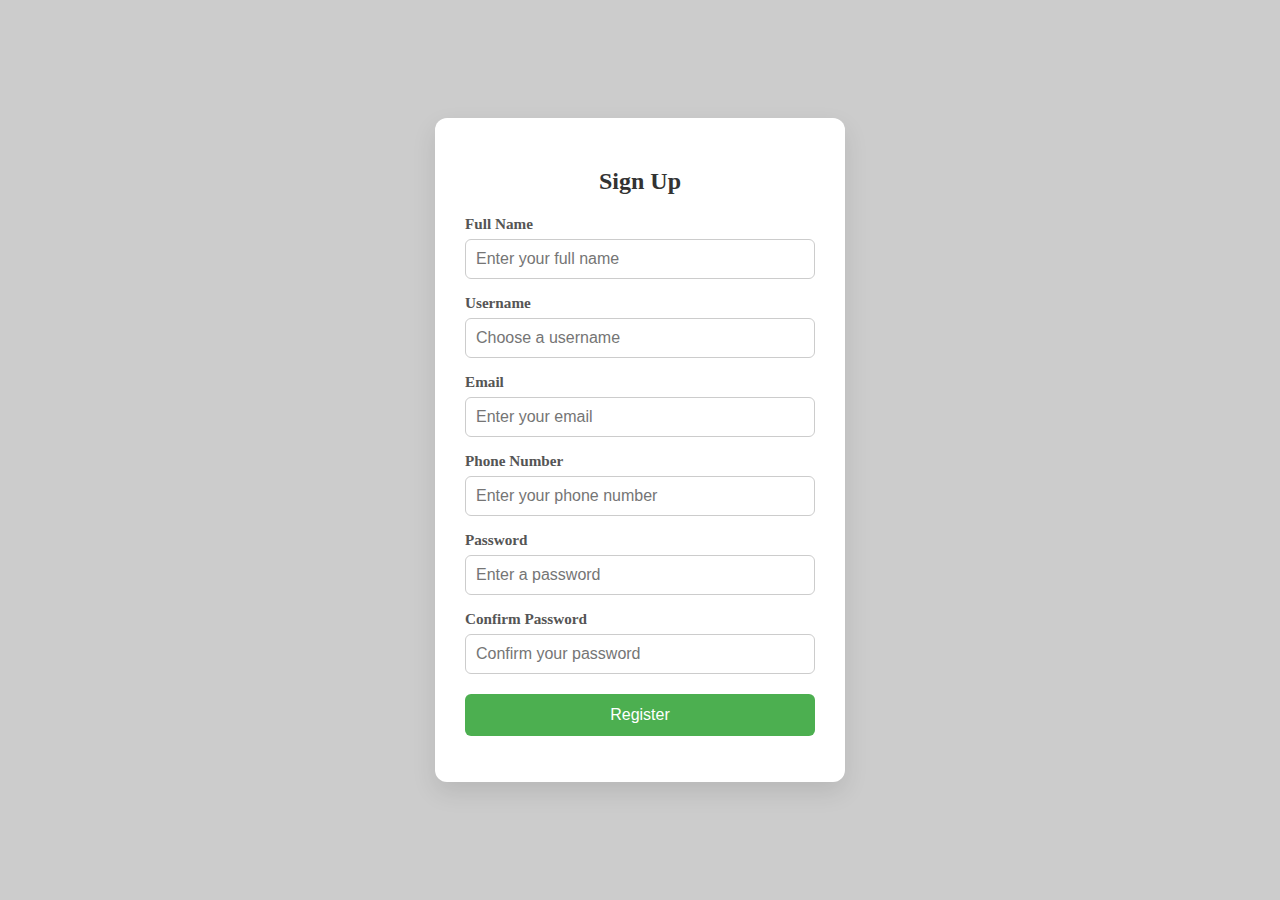
<file: form/index.html>
<!DOCTYPE html>
<html lang="en">
<head>
  <meta charset="UTF-8">
  <title>Enhanced Form Validation</title>
  <link rel="stylesheet" href="style.css">
</head>
<body>
  <div class="form-container">
    <h2>Sign Up</h2>
    <form id="registrationForm">
      <label for="fullname">Full Name</label>
      <input type="text" id="fullname" name="fullname" placeholder="Enter your full name">

      <label for="username">Username</label>
      <input type="text" id="username" name="username" placeholder="Choose a username">

      <label for="email">Email</label>
      <input type="email" id="email" name="email" placeholder="Enter your email">

      <label for="phone">Phone Number</label>
      <input type="tel" id="phone" name="phone" placeholder="Enter your phone number">

      <label for="password">Password</label>
      <input type="password" id="password" name="password" placeholder="Enter a password">

      <label for="confirmPassword">Confirm Password</label>
      <input type="password" id="confirmPassword" name="confirmPassword" placeholder="Confirm your password">

      <button type="submit">Register</button>
      <p id="error"></p>
    </form>
  </div>
</body>
</html>
</file>
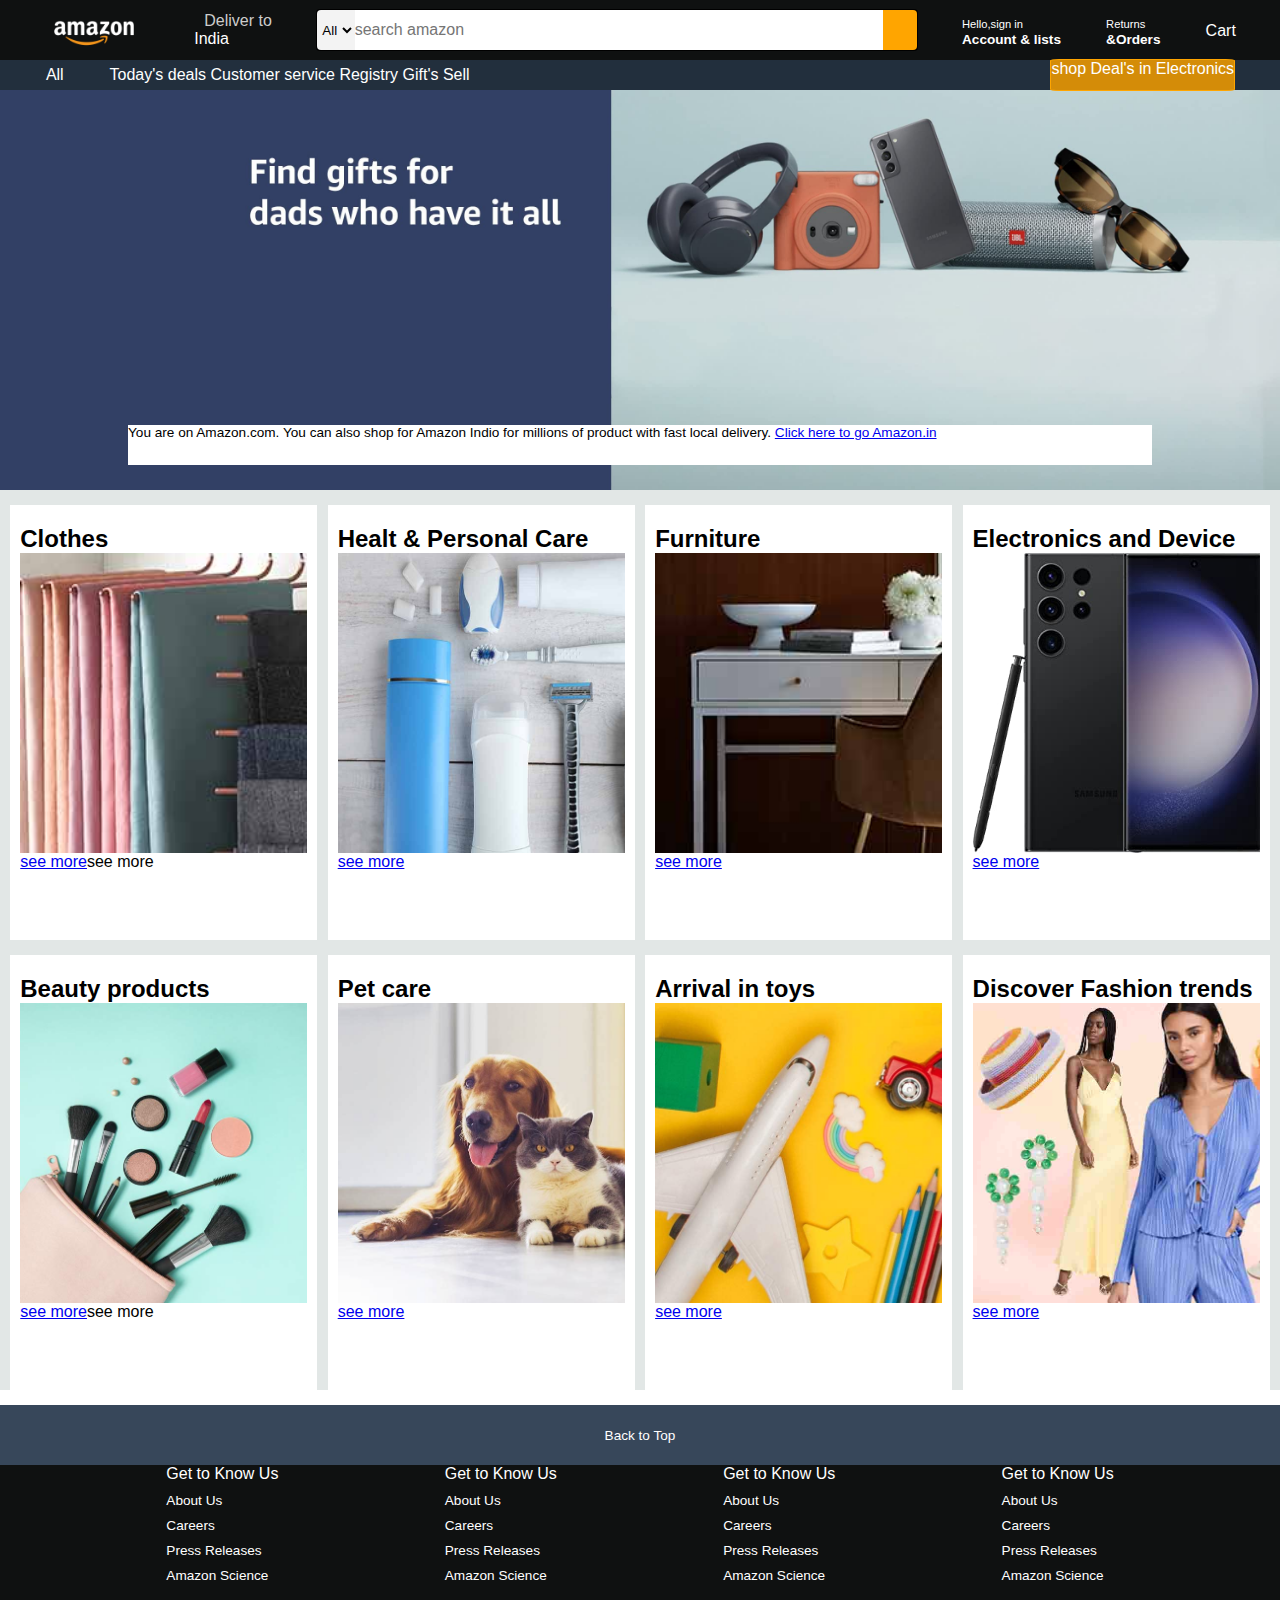
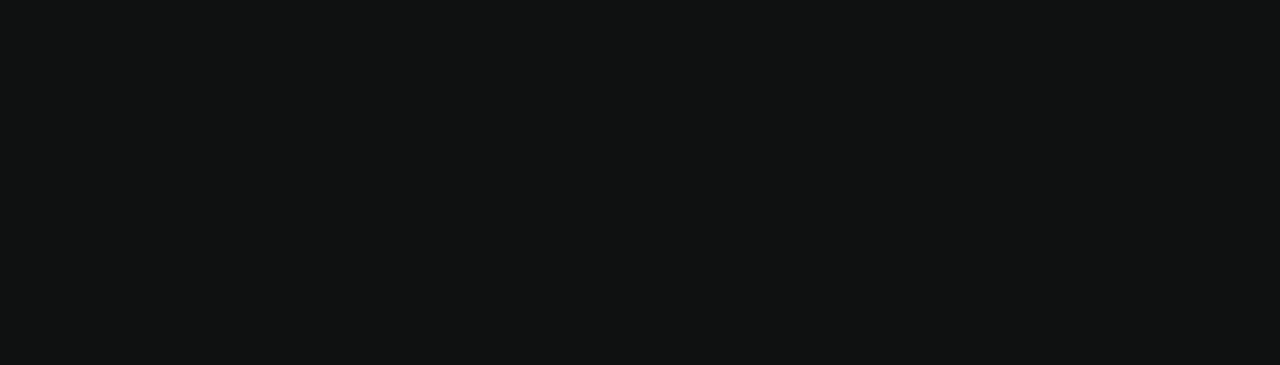
<file: amazon/amazonclone.html>
<!DOCTYPE html>
<html lang="en">

<head>
    <meta charset="UTF-8">
    <meta name="viewport" content="width=device-width, initial-scale=1.0">
    <title>Amazon</title>
    <link rel="stylesheet" href="https://cdnjs.cloudflare.com/ajax/libs/font-awesome/6.4.0/css/all.min.css"
        integrity="sha512-iecdLmaskl7CVkqkXNQ/ZH/XLlvWZOJyj7Yy7tcenmpD1ypASozpmT/E0iPtmFIB46ZmdtAc9eNBvH0H/ZpiBw=="
        crossorigin="anonymous" referrerpolicy="no-referrer" />
    <link rel="stylesheet" href="amazonclone.css">
</head>

<body>
    <header>
        <div class="navbar">
            <div class="nav-logo border">
                <div class="logo">

                </div>
            </div>
            <div class="address border">
                <p class="a1">Deliver to</p>
                <div class="icon">
                    <i class="fa-solid fa-location-dot"></i>
                    <p class="a2">India</p>
                </div>
            </div>
            <div class="adpr border">
                <select class="select-sh">
                    <option>All</option>
                </select>
                <input class="input-sh" placeholder="search amazon">
                </input>
                <div class="search-icon">
                    <i class="fa-solid fa-magnifying-glass"></i>
                </div>
            </div>
            <div class="nav-sigin border">
                <p> <span class="f1">Hello,sign in</span> </p>
                <p class="s1"> Account & lists</p>

            </div>
            <div class="nav-return border">
                <p> <span class="f1">Returns</span> </p>
                <p class="s1"> &Orders</p>

            </div>
            <div class="nav-car border">

                <i class="fa-solid fa-cart-shopping lol"></i>

                Cart

            </div>
        </div>
        <div class="panel">
            <div class="all border">
                <i class="fa-solid fa-bars"></i>
                All
            </div>
            <div class="panel-ops ">
                <p>Today's deals</p>
                <p>Customer service</p>
                <p>Registry</p>
                <p>Gift's</p>
                <p>Sell</p>
            </div>
            <div class="res border">
                shop Deal's in Electronics
            </div>
        </div>

    </header>
    <div class="hero-section">
        <div class="hero-msg">
            <p style="color:black;">You are on Amazon.com. You can also shop for Amazon Indio for millions of product
                with fast local delivery. <a href="amazon.in">Click here to go Amazon.in</a></p>
        </div>
    </div>
    <div class="shop">
        <div class="box1 box">
            <div class="content">
                <h2>Clothes</h2>
                <div style="background-image: url('box1_image.jpg');" class="box-img">

                </div>
                <p class="si"> <a href="lol">see more</a>see more </p>
            </div>
        </div>
        <div class="box2 box">
            <div class="content">
                <h2>Healt & Personal Care</h2>
                <div style="background-image: url('box2_image.jpg');" class="box-img">

                </div>
                <p class="si"> <a href="lol">see more</a> </p>
            </div>
        </div>
        <div class="box3 box">
            <div class="content">
                <h2>Furniture</h2>
                <div style="background-image: url('box3_image.jpg');" class="box-img">

                </div>
                <p class="si"> <a href="lol">see more</a> </p>
            </div>
        </div>
        <div class="box4 box">
            <div class="content">
                <h2>Electronics and Device</h2>
                <div style="background-image: url('box4_image.jpg');" class="box-img">

                </div>
                <p class="si"> <a href="lol">see more</a> </p>
            </div>
        </div>
        <div class="box5 box">
            <div class="content">
                <h2>Beauty products</h2>
                <div style="background-image: url('box5_image.jpg');" class="box-img">

                </div>
                <p class="si"> <a href="lol">see more</a>see more </p>
            </div>
        </div>
        <div class="box6 box">
            <div class="content">
                <h2>Pet care</h2>
                <div style="background-image: url('box6_image.jpg');" class="box-img">

                </div>
                <p class="si"> <a href="lol">see more</a> </p>
            </div>
        </div>
        <div class="box7 box">
            <div class="content">
                <h2>Arrival in toys</h2>
                <div style="background-image: url('box7_image.jpg');" class="box-img">

                </div>
                <p class="si"> <a href="lol">see more</a> </p>
            </div>
        </div>
        <div class="box8 box">
            <div class="content">
                <h2>Discover Fashion trends</h2>
                <div style="background-image: url('box8_image.jpg');" class="box-img">

                </div>
                <p class="si"> <a href="lol">see more</a> </p>
            </div>
        </div>
    </div>
    <footer>
        <div class="foot1">
            Back to Top
        </div>
        <div class="foot2">
            <ul>
                <p> Get to Know Us</p>
                <a>About Us </a>
                <a>Careers</a>
                <a>Press Releases</a>
                <a>Amazon Science</a>
           </ul>
           <ul>
            <p> Get to Know Us</p>
            <a>About Us </a>
            <a>Careers</a>
            <a>Press Releases</a>
            <a>Amazon Science</a>
       </ul><ul>
        <p> Get to Know Us</p>
        <a>About Us </a>
        <a>Careers</a>
        <a>Press Releases</a>
        <a>Amazon Science</a>
   </ul>
   <ul>
    <p> Get to Know Us</p>
    <a>About Us </a>
    <a>Careers</a>
    <a>Press Releases</a>
    <a>Amazon Science</a>
</ul>
        </div>

    </footer>
</body>

</html>
</file>
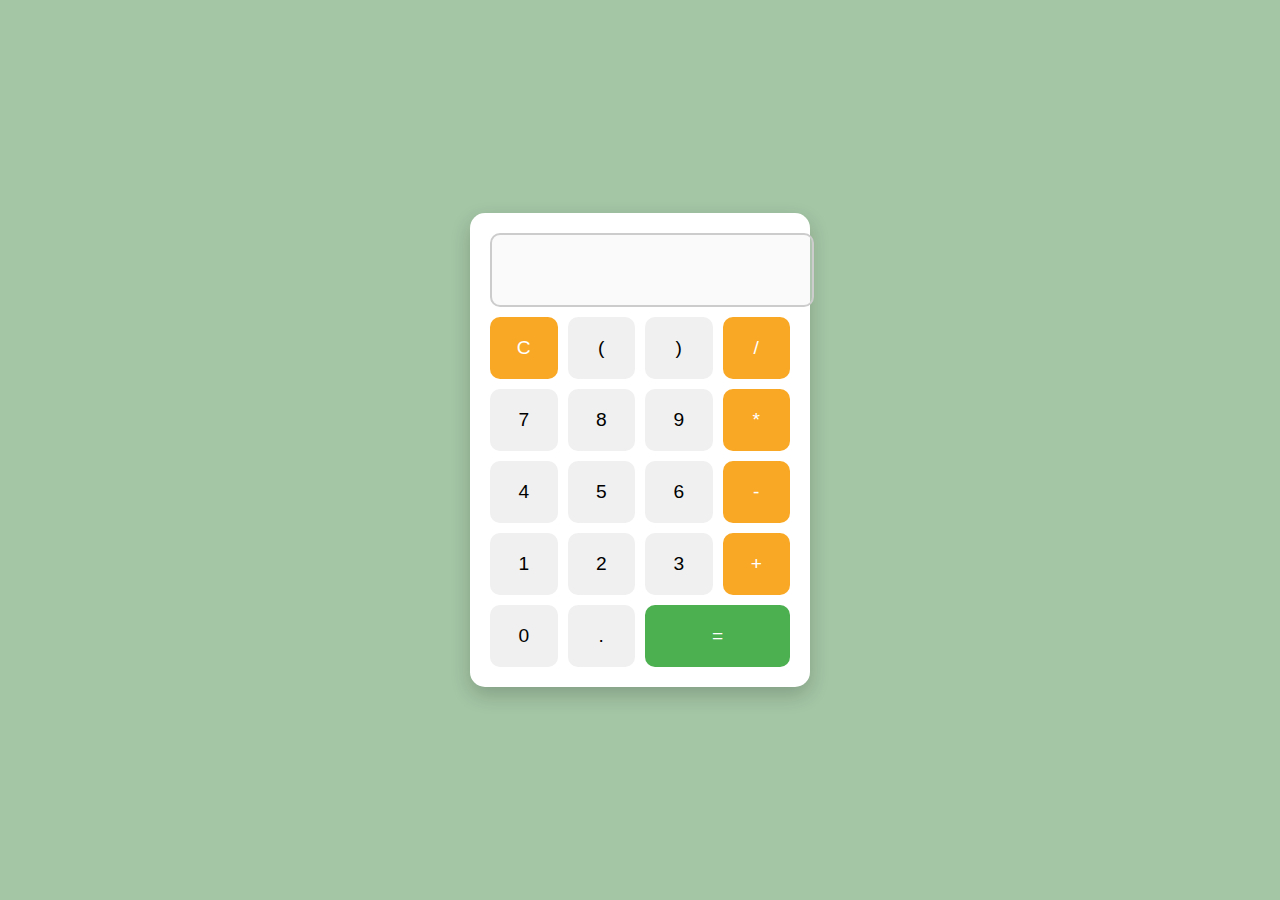
<file: calculator/logic.html>
<!DOCTYPE html>
<html lang="en">
<head>
  <meta charset="UTF-8">
  <meta name="viewport" content="width=device-width, initial-scale=1.0">
  <title>Simple Calculator</title>
  <link rel="stylesheet" href="style.css">
</head>
<body>
  <div class="calculator">
    <input type="text" id="display" disabled>
    <div class="buttons">
      <button onclick="clearDisplay()" class="operator">C</button>
      <button onclick="appendValue('(')">(</button>
      <button onclick="appendValue(')')">)</button>
      <button onclick="appendValue('/')" class="operator">/</button>

      <button onclick="appendValue('7')">7</button>
      <button onclick="appendValue('8')">8</button>
      <button onclick="appendValue('9')">9</button>
      <button onclick="appendValue('*')" class="operator">*</button>

      <button onclick="appendValue('4')">4</button>
      <button onclick="appendValue('5')">5</button>
      <button onclick="appendValue('6')">6</button>
      <button onclick="appendValue('-')" class="operator">-</button>

      <button onclick="appendValue('1')">1</button>
      <button onclick="appendValue('2')">2</button>
      <button onclick="appendValue('3')">3</button>
      <button onclick="appendValue('+')" class="operator">+</button>

      <button onclick="appendValue('0')">0</button>
      <button onclick="appendValue('.')">.</button>
      <button onclick="calculate()" class="equals">=</button>
    </div>
  </div>

  <script src="script.js"></script>
</body>
</html>
</file>
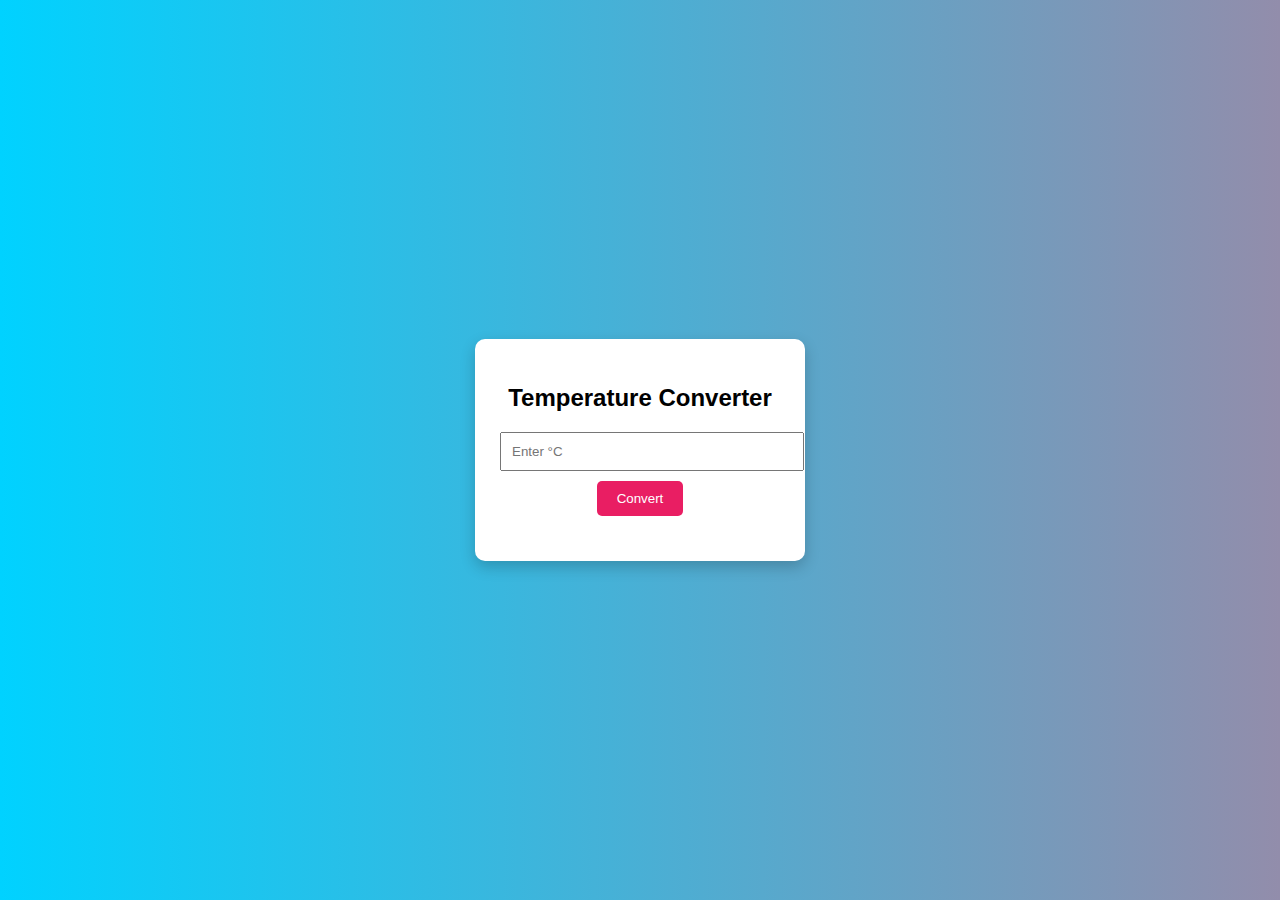
<file: temp converter/converter.html>
<!DOCTYPE html>
<html lang="en">
<head>
  <meta charset="UTF-8">
  <title>Temperature Converter</title>
  <link rel="stylesheet" href="style.css">
</head>
<body>
  <div class="converter">
    <h2>Temperature Converter</h2>
    <input type="number" id="tempInput" placeholder="Enter °C">
    <button onclick="convert()">Convert</button>
    <p id="result"></p>
  </div>
  <script src="script.js"></script>
</body>
</html>
</file>
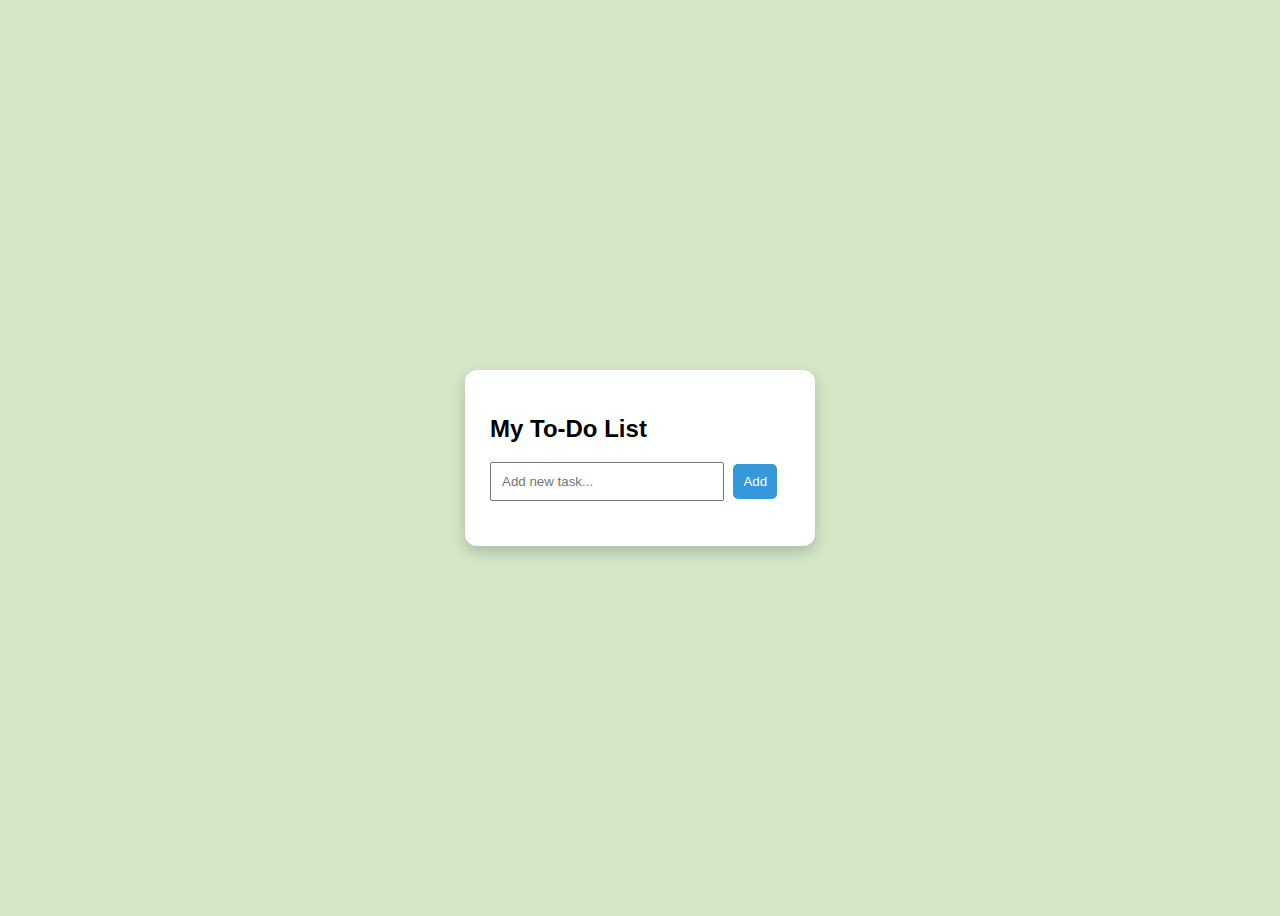
<file: to-do list/list.html>
<!DOCTYPE html>
<html lang="en">
<head>
  <meta charset="UTF-8">
  <title>To-Do List</title>
  <link rel="stylesheet" href="style.css">
</head>
<body>
  <div class="todo-container">
    <h2>My To-Do List</h2>
    <input type="text" id="taskInput" placeholder="Add new task...">
    <button onclick="addTask()">Add</button>
    <ul id="taskList"></ul>
  </div>
  <script src="script.js"></script>
</body>
</html>
</file>
<file: form/style.css>
body {
    font-family:'Times New Roman', Times, serif;
    background:#ccc;
    margin: 0;
    padding: 0;
    display:flex;
    justify-content: center;
    align-items: center;
    height: 100vh;
  }
  
  .form-container {
    background: #ffffff;
    padding: 30px;
    border-radius: 12px;
    width: 350px;
    box-shadow: 0 10px 25px rgba(0, 0, 0, 0.1);
  }
  
  h2 {
    text-align: center;
    margin-bottom: 20px;
    color: #333;
  }
  
  form label {
    display: block;
    margin-top: 15px;
    font-weight: bold;
    font-size: 0.95em;
    color: #555;
  }
  
  form input {
    width: 100%;
    padding: 10px;
    margin-top: 6px;
    border: 1px solid #ccc;
    border-radius: 6px;
    font-size: 1em;
    box-sizing: border-box;
  }
  
  button {
    width: 100%;
    padding: 12px;
    margin-top: 20px;
    background-color: #4caf50;
    color: white;
    border: none;
    border-radius: 6px;
    font-size: 1em;
    cursor: pointer;
    transition: background-color 0.2s;
  }
  
  button:hover {
    background-color: #43a047;
  }
  
  #error {
    margin-top: 15px;
    color: red;
    font-weight: bold;
    text-align: center;
  }
</file>
<file: amazon/amazonclone.css>
*
{
    margin: 0px;
    padding: 0px;
    border:border-box;
    font-family: Arial, Helvetica, sans-serif;
    
}
.navbar
{
    height: 60px;
    background-color: #0f1111;
    color: white;
    display: flex;
    align-items: center;
    justify-content: space-evenly;
    
}
.nav-logo
{
    height: 50px;
    width: 100px;

  

}
.logo
{
    background-image: url(amazon_logo\ -\ Copy.png);
    background-size: cover;
    height: 100%;
    width: 100%;
}
.border
{
    border: 1.5px solid transparent;
    border-radius: 5%;
}
.border:hover
{
    border: 1.5px solid white;
    border-radius: 5%;
}
/* box---2 */
.icon
{
    display: flex;
    align-items: center;
}
.a1
{
    color: #cccccc;
    font-size: 1rem;
    margin-left: 15px;

}
.a2
{
    font-size: 1rem;
    margin-left: 5px;
}
/*box--3*/
.adpr
{
    display: flex;
    color: white;
    background-color: rgb(0, 0, 0);
    width: 600px;
    height: 40px;
    border-radius: 4px;
    justify-content: space-evenly;
}
.apdr:hover
{
    border: 3px solid orange;
}
.select-sh
{
    text-align: center;
    width: 50px;
    background-color:#f3f3f3;
    border-top-left-radius:4px ;
    border-bottom-left-radius: 4px;
    border: none;
}
.input-sh
{
    border: none;
    font-size: 1rem;
    width: 700px;
}
.search-icon
{
    display: flex;
    align-items: center;
    justify-content: center;
    width: 45px;
    font-size: 1.25rem;
    background-color: orange;
    border-top-right-radius: 4px;
    border-bottom-right-radius:4px ;
    border: none;



}
/* box--4 */

.nav-signin
{

}
span
{
    font-size: 0.7rem;
}
.s1
{
    font-size: 0.85rem;
    font-weight: 700;
}
/*box--4*/
.lol
{
    font-size: large;
}
.nav-cart 
{
    display: flex;
    font-size: 0.73rem;
    font-weight: 700;
}
/*panel*/
.panel
{
    background-color: #222f3d;
    height: 30px;
    color: white;
    display: flex;
    
    justify-content: space-evenly;
    align-items: center;
}
.panel-ops p
{
    display: inline;
 
}
.panel-ops
{
    width: 70%;
}
.res
{
    border: 1px solid orange;
    width: 200 px;
    height: 100%;
    background-color: rgb(212, 140, 8);
    
}
/* header complete--- */
/* hero secotion start */
 .hero-section
 {
    background-image: url(hero_image.jpg);
    background-size: cover;
    height: 400px;
    display: flex;
    align-items: flex-end;
    justify-content: center;
   
 }
 .hero-msg
 {
    background-color: white;
    height: 40px;
    width: 80%;
    
   margin-bottom: 25px;
    font-size: 0.85rem;
 }
 /* hero end */
 /* shop start*/
 .shop
 {
    display: flex;
    
    flex-flow: row;
    flex-wrap: wrap;
    justify-content: space-evenly;
    background-color: #e2e7e6;
 }
 .box
 { 
    margin-top: 15px;
    border: 2px solid black;
    height: 400px;
    border: none;
    width: 24%;
    background-color: white;
    padding: 20px 0px 15px;
 }

.box-img
{
    height: 300px;
    background-size: cover;

    
}
.content
{
    margin-left: 10px;
    margin-right: 10px;
}
.si
{
    margin-top: 30 px;
}
footer
{
    margin-top: 15px;
}
.foot1
{
    background-color: #37475a;
    color: white;
    display: flex;
    justify-content: center;
    align-items: center;
    font-size: 0.85rem;
    height: 60px;
}
.foot2
{
    background-color: #0f1111;
    height: 500px;
    display: flex;
    
    flex-flow: row;
    justify-content: space-evenly;
    color: white;
}
ul a
{ 
   margin-top: 10px;  
    display: block;
    font-size: 0.85rem;
}
</file>
<file: calculator/style.css>
body {
    background:#a4c6a5;
    font-family:'Times New Roman', Times, serif;
    display: flex;
    justify-content: center;
    align-items: center;
    height: 100vh;
    margin: 0;
  }
  
  .calculator {
    background-color: #ffffff;
    padding: 20px;
    border-radius: 15px;
    box-shadow: 0 8px 20px rgba(0, 0, 0, 0.2);
    width: 300px;
  }
  
  #display {
    width: 100%;
    height: 50px;
    font-size: 1.5em;
    text-align: right;
    margin-bottom: 10px;
    padding: 10px;
    border: 2px solid #ccc;
    border-radius: 10px;
  }
  
  .buttons {
    display: grid;
    grid-template-columns: repeat(4, 1fr);
    gap: 10px;
  }
  
  button {
    padding: 20px;
    font-size: 1.2em;
    border: none;
    border-radius: 10px;
    background-color: #f0f0f0;
    cursor: pointer;
    transition: background-color 0.2s;
  }
  
  button:hover {
    background-color: #e0e0e0;
  }
  
  button.operator {
    background-color: #f9a825;
    color: white;
  }
  
  button.operator:hover {
    background-color: #f57f17;
  }
  
  button.equals {
    grid-column: span 2;
    background-color: #4caf50;
    color: white;
  }
  
  button.equals:hover {
    background-color: #388e3c;
  }
</file>
<file: temp converter/style.css>
body {
    background: linear-gradient(to right, #00d2ff, #928dab);
    font-family: Arial, sans-serif;
    display: flex;
    justify-content: center;
    align-items: center;
    height: 100vh;
    margin: 0;
  }
  
  .converter {
    background: white;
    padding: 25px;
    border-radius: 10px;
    box-shadow: 0 6px 15px rgba(0, 0, 0, 0.2);
    text-align: center;
    width: 280px;
  }
  
  input {
    padding: 10px;
    width: 100%;
    margin-bottom: 10px;
  }
  
  button {
    padding: 10px 20px;
    background-color: #e91e63;
    color: white;
    border: none;
    border-radius: 5px;
  }
  
  #result {
    margin-top: 20px;
    font-weight: bold;
    color: #333;
  }
</file>
<file: to-do list/style.css>
body {
    background: #d4e8c8;
    font-family: sans-serif;
    display: flex;
    justify-content: center;
    align-items: center;
    height: 100vh;
  }
  
  .todo-container {
    background: white;
    padding: 25px;
    border-radius: 12px;
    box-shadow: 0 6px 15px rgba(0, 0, 0, 0.2);
    width: 300px;
  }
  
  input {
    width: 70%;
    padding: 10px;
  }
  
  button {
    padding: 10px;
    margin-left: 5px;
    background-color: #3498db;
    color: white;
    border: none;
    border-radius: 5px;
  }
  
  ul {
    list-style: none;
    padding: 0;
    margin-top: 20px;
  }
  
  li {
    padding: 10px;
    background: #f1f1f1;
    margin-bottom: 10px;
    border-radius: 5px;
  }
</file>
